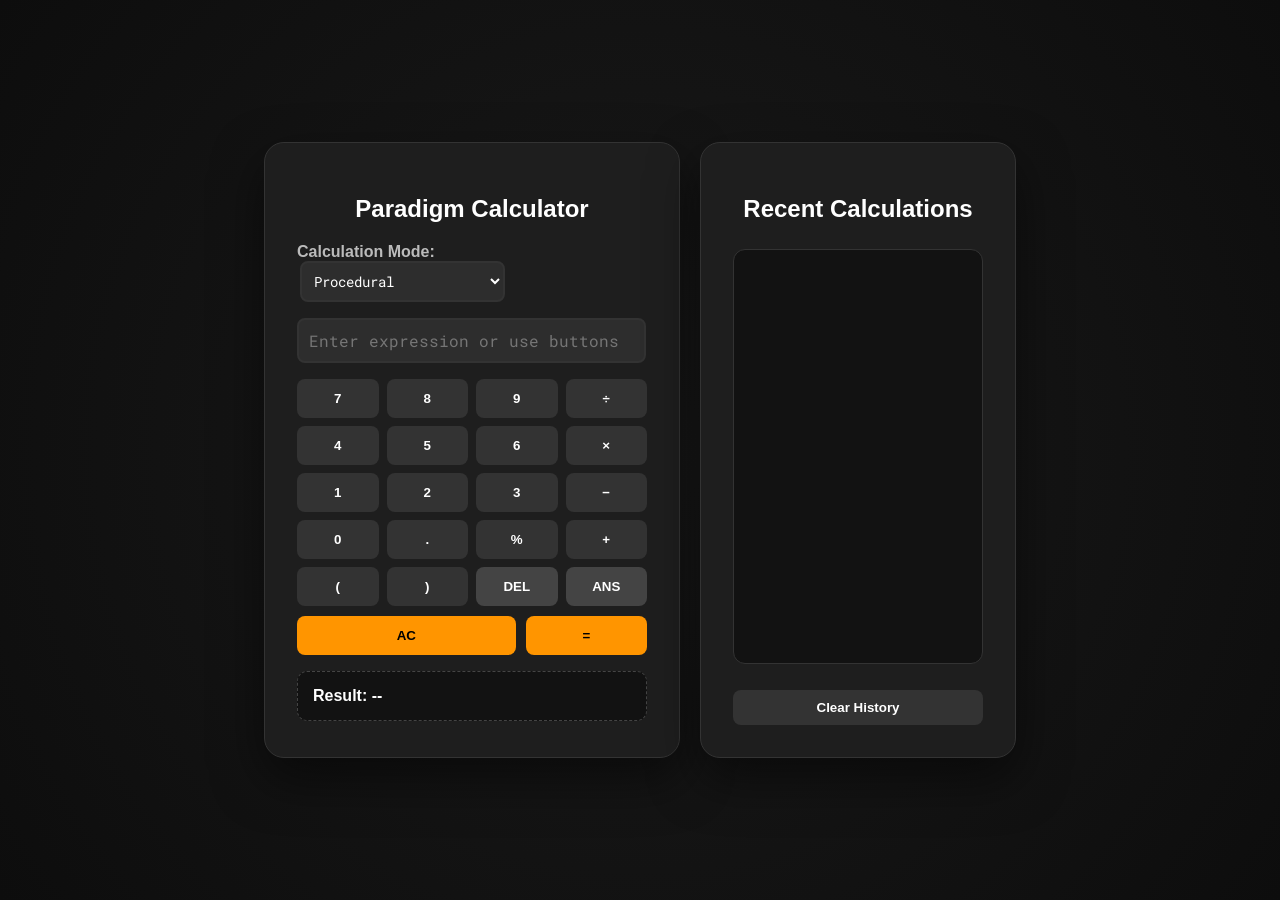
<file: calculator.html>
<!DOCTYPE html>
<html lang="en">
<head>
    <meta charset="UTF-8">
    <title>Paradigm Calculator</title>
    <link rel="stylesheet" href="style.css">
    <link href="https://fonts.googleapis.com/css2?family=Roboto+Mono:wght@400;700&display=swap" rel="stylesheet">
</head>
<body>
    <div class="calculator-container">
        <div class="calculator-card">
            <h2>Paradigm Calculator</h2>

            <div class="paradigm-selector">
                <label for="paradigmChoice">Calculation Mode:</label>
                <select id="paradigmChoice" class="styled-select">
                    <option value="procedural">Procedural</option>
                    <option value="oop">Object-Oriented</option>
                    <option value="functional">Functional</option>
                </select>
            </div>

            <div class="inputs">
                <input type="text" id="expressionInput" placeholder="Enter expression or use buttons">
            </div>

            <div class="operators">
                <button onclick="appendValue('7')">7</button>
                <button onclick="appendValue('8')">8</button>
                <button onclick="appendValue('9')">9</button>
                <button onclick="appendValue('/')">÷</button>

                <button onclick="appendValue('4')">4</button>
                <button onclick="appendValue('5')">5</button>
                <button onclick="appendValue('6')">6</button>
                <button onclick="appendValue('*')">×</button>

                <button onclick="appendValue('1')">1</button>
                <button onclick="appendValue('2')">2</button>
                <button onclick="appendValue('3')">3</button>
                <button onclick="appendValue('-')">−</button>

                <button onclick="appendValue('0')">0</button>
                <button onclick="appendValue('.')">.</button>
                <button onclick="appendValue('%')">%</button>
                <button onclick="appendValue('+')">+</button>

                <button onclick="appendValue('(')">(</button>
                <button onclick="appendValue(')')">)</button>
                <button onclick="deleteLast()" class="btn-delete">DEL</button>
                <button onclick="copyResult()" class="btn-copy">ANS</button>
            </div>

            <div class="utility-buttons">
                <button onclick="clearCalculator()" class="btn-clear">AC</button>
                <button onclick="handleAction()" class="btn-equal">=</button>
            </div>

            <div id="resultDisplay" class="result">Result: --</div>
        </div>

        <div class="history-card">
            <h2>Recent Calculations</h2>
            <ul id="historyList"></ul>
            <button onclick="clearHistory()" class="btn-history">Clear History</button>
        </div>
    </div>

    <script src="script.js"></script>
</body>
</file>
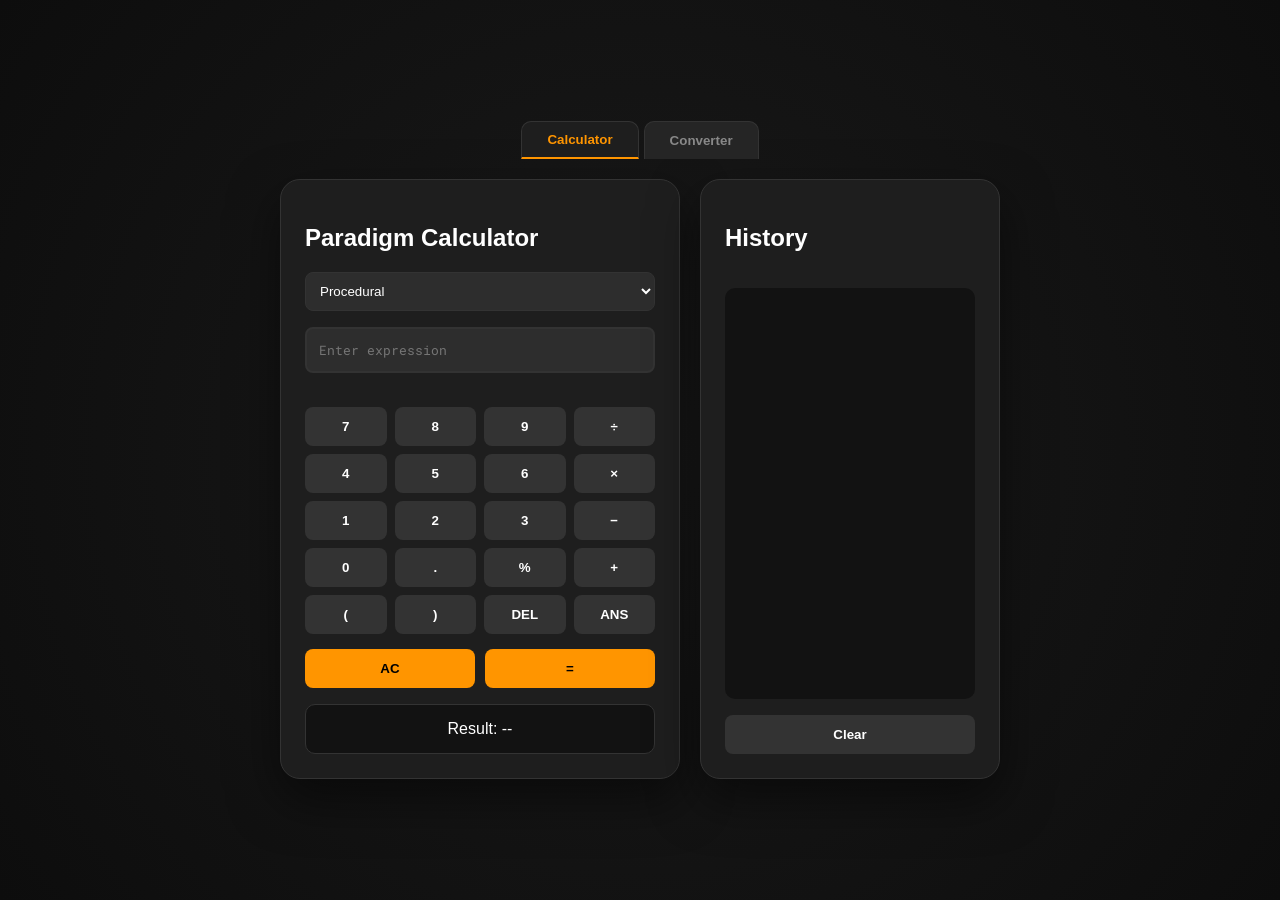
<file: paradigm-calculator/calculator.html>
<!DOCTYPE html>
<html lang="en">
<head>
    <meta charset="UTF-8">
    <title>Paradigm Calculator & Converter</title>
    <link rel="stylesheet" href="style.css">
    <link href="https://fonts.googleapis.com/css2?family=Roboto+Mono:wght@400;700&display=swap" rel="stylesheet">
</head>
<body>
    <div class="main-wrapper" id="app-wrapper">
        <div class="tab-navigation">
            <button class="tab-btn active" onclick="switchTab('calc-tab')">Calculator</button>
            <button class="tab-btn" onclick="switchTab('convert-tab')">Converter</button>
        </div>

        <div class="calculator-container">
            <div class="calculator-card">
                <div id="calc-tab" class="tab-content active">
                    <h2>Paradigm Calculator</h2>
                    <div class="paradigm-selector">
                        <select id="paradigmChoice" class="styled-select">
                            <option value="procedural">Procedural</option>
                            <option value="oop">Object-Oriented</option>
                            <option value="functional">Functional</option>
                        </select>
                    </div>
                    <div class="inputs">
                        <input type="text" id="expressionInput" placeholder="Enter expression">
                    </div>
                </div>

                <div id="convert-tab" class="tab-content">
                    <h2>Unit Converter</h2>
                    <div class="converter-group">
                        <select id="convertType" class="styled-select" onchange="runConversion()">
                            <option value="length">Length (m to ft)</option>
                            <option value="temp">Temp (°C to °F)</option>
                            <option value="weight">Weight (kg to lb)</option>
                        </select>
                    </div>
                    <div class="inputs">
                        <input type="text" id="convertInput" placeholder="0" readonly>
                    </div>
                </div>

                <div class="operators" id="numpad">
                    <button onclick="appendValue('7')">7</button>
                    <button onclick="appendValue('8')">8</button>
                    <button onclick="appendValue('9')">9</button>
                    <button onclick="appendValue('/')" class="calc-only">÷</button>

                    <button onclick="appendValue('4')">4</button>
                    <button onclick="appendValue('5')">5</button>
                    <button onclick="appendValue('6')">6</button>
                    <button onclick="appendValue('*')" class="calc-only">×</button>

                    <button onclick="appendValue('1')">1</button>
                    <button onclick="appendValue('2')">2</button>
                    <button onclick="appendValue('3')">3</button>
                    <button onclick="appendValue('-')" class="calc-only">−</button>

                    <button onclick="appendValue('0')">0</button>
                    <button onclick="appendValue('.')">.</button>
                    <button onclick="appendValue('%')" class="calc-only">%</button>
                    <button onclick="appendValue('+')" class="calc-only">+</button>

                    <button onclick="appendValue('(')" class="calc-only">(</button>
                    <button onclick="appendValue(')')" class="calc-only">)</button>
                    <button onclick="deleteLast()" class="btn-delete">DEL</button>
                    <button onclick="copyResult()" class="calc-only">ANS</button>
                </div>

                <div class="utility-buttons">
                    <button onclick="clearUI()" class="btn-clear">AC</button>
                    <button onclick="handleMainAction()" class="btn-equal">=</button>
                </div>

                <div id="resultDisplay" class="result">Result: --</div>
            </div>

            <div class="history-card">
                <h2>History</h2>
                <ul id="historyList"></ul>
                <button onclick="clearHistory()" class="btn-history">Clear</button>
            </div>
        </div>
    </div>
    <script src="script.js"></script>
</body>
</html>
</file>
<file: style.css>
/* --- Body & Layout --- */
body {
    font-family: 'Segoe UI', sans-serif;
    /* Night mode dark background */
    background: radial-gradient(circle, #1a1a1a 0%, #0d0d0d 100%);
    display: flex;
    justify-content: center;
    align-items: center;
    min-height: 100vh;
    margin: 0;
}

.calculator-container {
    display: flex;
    gap: 20px; /* space between calculator and history */
}

/* --- Calculator Card --- */
.calculator-card {
    background: #1e1e1e; /* Minimalist dark gray */
    color: #ffffff;
    padding: 2rem;
    border-radius: 20px;
    box-shadow: 0 20px 50px rgba(0, 0, 0, 0.5);
    width: 350px;
    height: 550px;
    display: flex;
    flex-direction: column;
    border: 1px solid #333;
}

.calculator-card h2{
    text-align: center;
}

/* --- History Card --- */
.history-card {
    background: #1e1e1e;
    color: #ffffff;
    padding: 2rem;
    border-radius: 20px;
    box-shadow: 0 20px 50px rgba(0, 0, 0, 0.5);
    width: 250px;
    height: 550px;
    display: flex;
    flex-direction: column;
    border: 1px solid #333;
}

.history-card h2 {
    margin-bottom: 10px;
    text-align: center;
}

/* --- Input Field --- */
input[type="text"] {
    font-family: 'Roboto Mono', monospace; /* Input field font */
    font-size: 1rem;
    width: 325px;
    padding: 10px;
    background-color: #2d2d2d;
    color: #ff9500; /* Orange text for clarity */
    border: 2px solid #333;
    border-radius: 8px;
    outline: none;
    margin-bottom: 1rem;
}

/* --- Paradigm Selector --- */
.paradigm-selector {
    margin-bottom: 1rem;
    font-size: 1rem;
}

.paradigm-selector label {
    font-weight: 700;
    font-size: 1rem;
    color: #bbb;
}

.styled-select {
    width: 205px;
    padding: 8px 8px;
    font-size: 0.90rem;
    border-radius: 8px;
    border: 2px solid #333;
    background-color: #2d2d2d;
    color: #fff;
    font-family: 'Roboto Mono', monospace;
    transition: all 0.2s ease-in-out;
    cursor: pointer;
    outline: none;
    margin-left: 3px;
}

.styled-select:hover {
    border-color: #ff9500;
}

.styled-select:focus {
    border-color: #ff9500;
}

/* --- Operators --- */
.operators {
    display: grid;
    grid-template-columns: repeat(4, 1fr);
    gap: 8px;
    margin-bottom: 10px;
}

button {
    padding: 12px;
    border: none;
    background-color: #333;
    color: white;
    border-radius: 8px;
    cursor: pointer;
    font-weight: bold;
    transition: 0.2s;
}

button:hover {
    background-color: #444;
}

/* --- Utility Buttons --- */
.utility-buttons {
    display: flex;
    gap: 10px;
    margin-bottom: 1rem;
}

.btn-clear { 
    flex: 2; 
    background-color: #ff9500; /* Main Orange Accent */
    color: #000; 
}

.btn-delete {
    flex: 1;
    background-color: #444; 
    color: white;
}

.btn-copy { 
    flex: 1; 
    background-color: #444; 
    color: white; 
}

.btn-equal {
    flex: 1;
    background-color: #ff9500; /* Execution Orange */
    color: #000;
}

/* --- Result Display --- */
.result {
    padding: 15px;
    background-color: #121212;
    color: #ffffff;
    border-radius: 10px;
    font-weight: bold;
    margin-bottom: 1rem;
    border: 1px dashed #444;
}

/* --- History Section --- */
.history-section {
    text-align: left;
    border-top: 1px solid #333;
    padding-top: 10px;
}

/* --- History List --- */
#historyList {
    list-style: none;
    padding: 10px;
    flex: 1;
    overflow-y: auto;
    font-size: 1rem;
    color: #bbb;
    font-family: 'Roboto Mono', monospace;

    /* Background for history */
    background: #121212;
    border-radius: 12px;
    border: 1px solid #333;
}

/* --- History Button --- */
.btn-history {
    margin-top: 10px;
    background-color: #333; 
    color: white;
    padding: 10px;
    border: none;
    border-radius: 8px;
    cursor: pointer;
}

/* --- Error State with Shake --- */
.result.error-state {
    background-color: #3d1a1a;
    color: #f87171;
    border: 1px solid #b63b3b;
    animation: shake 0.4s ease-in-out;
}

@keyframes shake {
    0%, 100% { transform: translateX(0); }
    25% { transform: translateX(-8px); }
    50% { transform: translateX(8px); }
    75% { transform: translateX(-4px); }
}

/* --- Success State --- */
.result.success-state {
    background-color: #1b3320;
    color: #4ade80;
    border: 1px solid #2e7d32;
    animation: pop 0.3s ease-out;
}

/* Subtle scale-up effect for success */
@keyframes pop {
    0% { transform: scale(1); }
    50% { transform: scale(1.02); }
    100% { transform: scale(1); }
}
</file>
<file: paradigm-calculator/style.css>
/* GENERAL PAGE STYLING */
body {
    font-family: 'Segoe UI', sans-serif;
    background: radial-gradient(circle, #1a1a1a 0%, #0d0d0d 100%);
    display: flex;
    justify-content: center;
    align-items: center;
    min-height: 100vh;
    margin: 0;
}

.main-wrapper { 
    display: flex; 
    flex-direction: column; 
    align-items: center; 
}

.calculator-container { 
    display: flex; 
    gap: 20px; 
}

/* TAB NAVIGATION */
.tab-navigation { 
    display: flex; 
    gap: 5px; 
    margin-bottom: 20px; 
    z-index: 10; 
}

.tab-btn {
    background: #252525;
    color: #888;
    padding: 10px 25px;
    border: 1px solid #333;
    border-bottom: none;
    border-radius: 10px 10px 0 0; 
    cursor: pointer;
    font-weight: bold;
    transition: 0.3s;
}

.tab-btn.active { 
    background: #1e1e1e; 
    color: #ff9500; 
    border-bottom: 2px solid #ff9500; 
}

.tab-content { display: none; }
.tab-content.active { display: block; }

/* CARDS */
.calculator-card, .history-card {
    background: #1e1e1e;
    color: #ffffff;
    padding: 1.5rem;
    border-radius: 20px;
    box-shadow: 0 20px 50px rgba(0, 0, 0, 0.5);
    border: 1px solid #333;
    height: 550px; 
}

.calculator-card { width: 350px; display: flex; flex-direction: column; }
.history-card { width: 250px; display: flex; flex-direction: column; }

/* INPUTS */
input {
    width: 100%;
    box-sizing: border-box;
    padding: 12px;
    background: #2d2d2d;
    color: #ff9500;
    border: 2px solid #333;
    border-radius: 8px;
    font-family: 'Roboto Mono', monospace;
    margin-bottom: 1rem;
}

.styled-select {
    width: 100%;
    padding: 10px;
    background: #2d2d2d;
    color: #fff;
    border-radius: 8px;
    border: 1px solid #333;
    margin-bottom: 1rem;
}

/* GRID */
.operators {
    display: grid;
    grid-template-columns: repeat(4, 1fr);
    gap: 8px;
    margin-top: auto;
    margin-bottom: 15px;
}

button {
    padding: 12px;
    border: none;
    background-color: #333;
    color: white;
    border-radius: 8px;
    cursor: pointer;
    font-weight: bold;
    transition: 0.2s;
}

button:hover { background-color: #444; }

.btn-clear, .btn-equal { background-color: #ff9500; color: #000; }

.utility-buttons { display: flex; gap: 10px; margin-bottom: 1rem; }
.utility-buttons button { flex: 1; }

/* RESULT STATES */
.result {
    padding: 15px;
    background: #121212;
    border-radius: 10px;
    border: 1px solid #333;
    text-align: center;
    transition: 0.3s;
}

.result.error-state {
    background-color: #3d1a1a;
    color: #f87171;
    border: 1px solid #b63b3b;
    animation: shake 0.4s ease-in-out;
}

.result.success-state { 
    background-color: #1b3320; 
    color: #4ade80; 
    border: 1px solid #2e7d32; 
}

@keyframes shake {
    0%, 100% { transform: translateX(0); }
    25% { transform: translateX(-8px); }
    50% { transform: translateX(8px); }
    75% { transform: translateX(-4px); }
}

/* HISTORY */
#historyList {
    list-style: none;
    padding: 10px;
    background: #121212;
    border-radius: 10px;
    flex: 1;
    overflow-y: auto; 
    font-family: 'Roboto Mono', monospace;
}

/* CONVERTER DYNAMICS */
.main-wrapper.converter-mode .calc-only { display: none; }
.main-wrapper.converter-mode .operators { grid-template-columns: repeat(3, 1fr); }

input::-webkit-outer-spin-button,
input::-webkit-inner-spin-button {
  -webkit-appearance: none;
  margin: 0;
}
</file>
